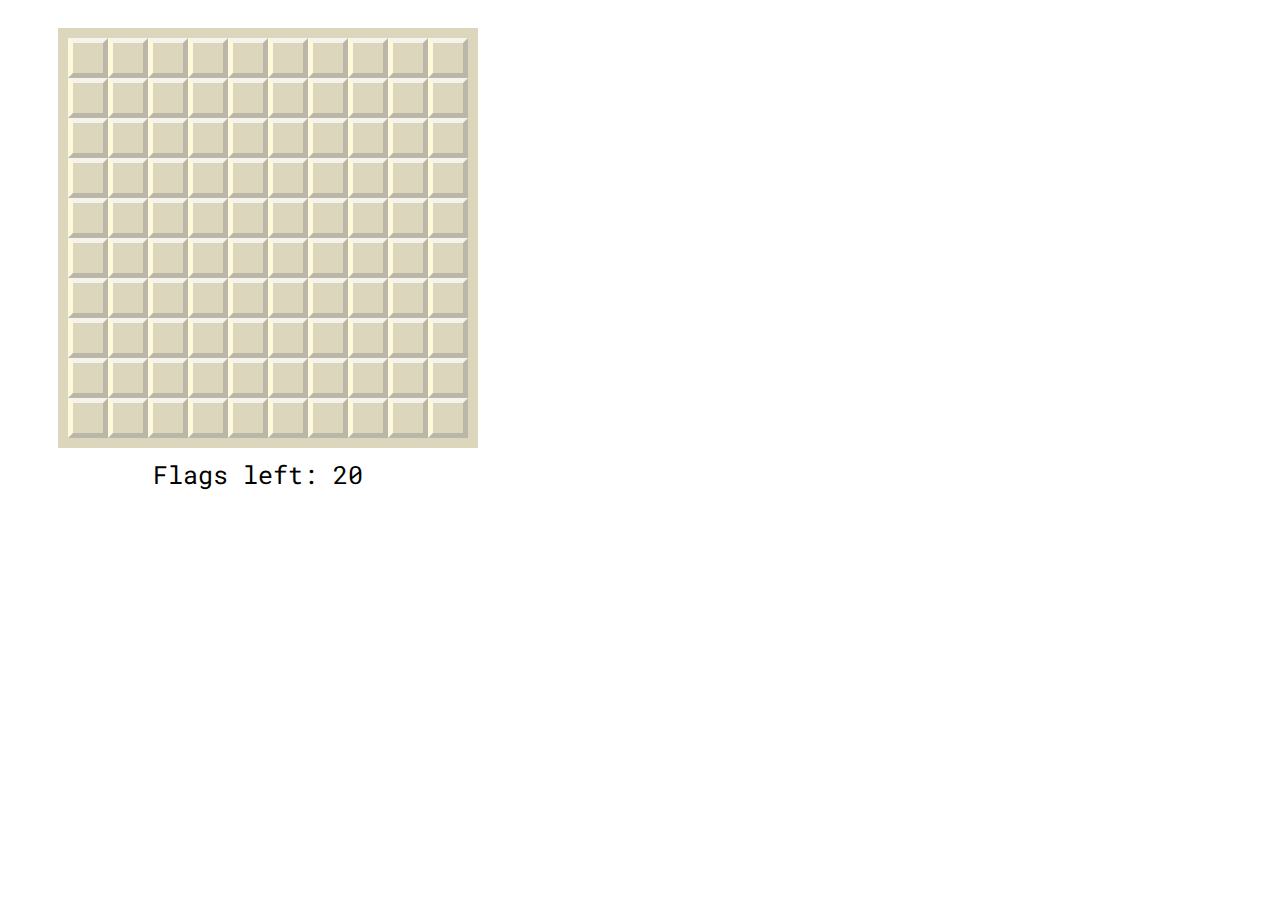
<file: index.html>
<!DOCTYPE html>
<html lang="en" dir="ltr">

<head>
    <meta charset="UTF-8">
    <title>Minesweeper</title>
    <link rel="stylesheet" href="css/style.css">
    </link>
    <script src="js/app.js" charset="utf-8"></script>
    <link href="https://fonts.googleapis.com/css2?family=Roboto+Mono:wght@700&display=swap" rel="stylesheet">
</head>

<body>

    <div class="container">
        <div class="grid"></div>
        <div>Flags left: <span id='flags-left'></span></div>
        <div id="result"></div>
    </div>

</body>

</html>
</file>
<file: css/style.css>
.container {
  width: 500px;
  align-content: center;
}

.grid {
  height: 400px;
  width: 400px;
  display: flex;
  flex-wrap: wrap;
  background-color: #dcd6bc;
  margin-left: 50px;
  margin-top: 20px;
  border: 10px solid #dcd6bc;
  margin-bottom: 10px;
}

div {
  font-size: 25px;
  text-align: center;
  font-family: 'Roboto Mono', monospace;

}
.valid {
  height: 40px;
  width: 40px;
  border: 5px solid;
  border-color: #f5f3eb #bab7a9 #bab7a9 #fff9db;
  box-sizing: border-box;
}

.checked {
  height: 40px;
  width: 40px;
  border: 2px solid;
  background-color: #cecab7;
  border-color: #9c998d;
  box-sizing: border-box;
}

.bomb {
  height: 40px;
  width: 40px;
  border: 5px solid;
  border-color: #f5f3eb #bab7a9 #bab7a9 #fff9db;
  box-sizing: border-box;
}

.one {
  color: #e76346;
}

.two {
  color: #4199d3;
}

.three {
  color: #57da59;
}

.four{
  color: #bb41d3;
}

#result {
  margin-top: 5px;
  color: #e76346;
}
</file>
